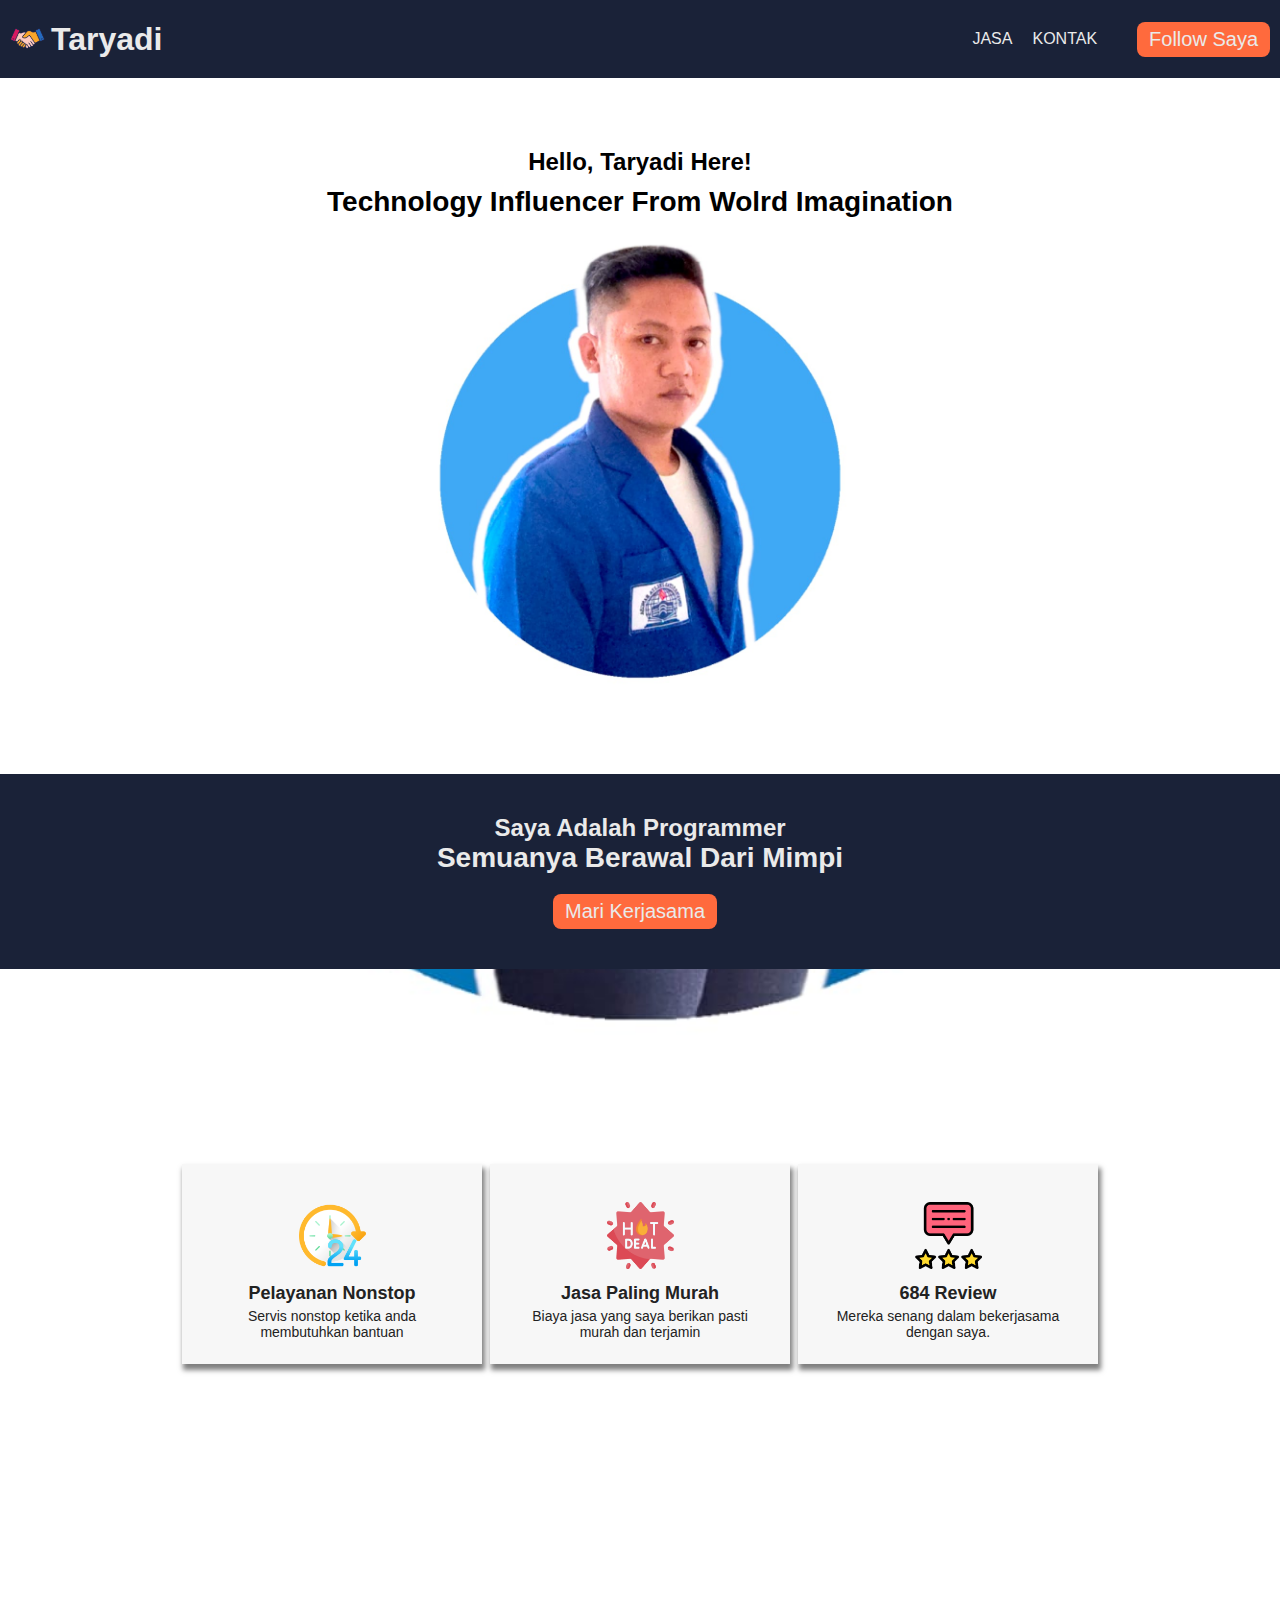
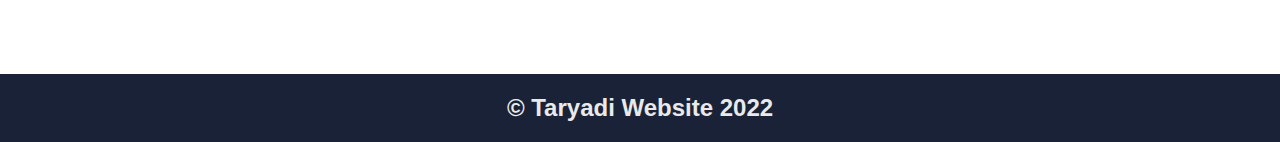
<file: index.html>
<html>
	<head>
		<meta charset="utf-8" />
		<link rel="icon" href="%PUBLIC_URL%/favicon.ico" />
		<meta name="viewport" content="width=device-width, initial-scale=1" />
		<title>WEB PERTAMA</title>
		<link rel="stylesheet" href="style.css"/>
	</head>
	<body>
		<header>
			<div class="logo">
				<img src="assets/icon/partner.png" alt="logo" class="logo-img" />
				<h1 class="logo-title">Taryadi</h1>
			</div>
			
			<nav>
			
				<ul>
					<li><a href="#jasa">JASA</a></li>
					<li><a href="mailto:taryadi@mhs.pelitabangsa.ac.id">KONTAK</a></li>
					
				</ul>
			</nav>
			<button class="btn-cta" onclick="redirInstagram()">Follow Saya</button>
		</header>
		<div class="container">
			<div class="intro">
				<p class="title">Hello, Taryadi Here!</p>
				<p class="description">Technology Influencer From Wolrd Imagination</p>
				<img src="assets/foto/Taryadi1.jpeg" alt="taryadi foto1" class="img-foto"/>
			</div>
		</div>
		<div class="parallax">
			<div class="tentang">
				<p class="title">Saya Adalah Programmer</p>
				<p class="description">Semuanya Berawal Dari Mimpi</p>
				<div class="mt-10">
					<button class="btn-cta" onclick="redirWhatsapp()">Mari Kerjasama</button>
				</div>
			</div>
			<div class="container">
					<div class="card" id="jasa">
						<div class="card-item">
							<img src="assets/icon/24-hours.png" alt="icon1" class="icon"/>
							<p class="card-title">Pelayanan Nonstop</p>
							<p class="card-description">Servis nonstop ketika anda membutuhkan bantuan</p>
						</div>
						<div class="card-item">
							<img src="assets/icon/hot-deal.png" alt="icon2" class="icon"/>
							<p class="card-title">Jasa Paling Murah</p>
							<p class="card-description">Biaya jasa yang saya berikan pasti murah dan terjamin</p>
						</div>
						<div class="card-item">
							<img src="assets/icon/rating.png" alt="icon3" class="icon"/>
							<p class="card-title">684 Review</p>
							<p class="card-description">Mereka senang dalam bekerjasama dengan saya.</p>
						</div>
					</div>
			</div>
		</div>
		<footer>
			<p class="title">&copy; Taryadi Website 2022</p>
		</footer>
		
		<script>
			function redirInstagram() {
				window.location.href = "https://instagram.com/taryadi_taryadi"
			}
			
			function redirWhatsapp() {
				window.location.href = "https://wa.me/+6282120831658"
			}
		</script>
	</body>
</html>
</file>
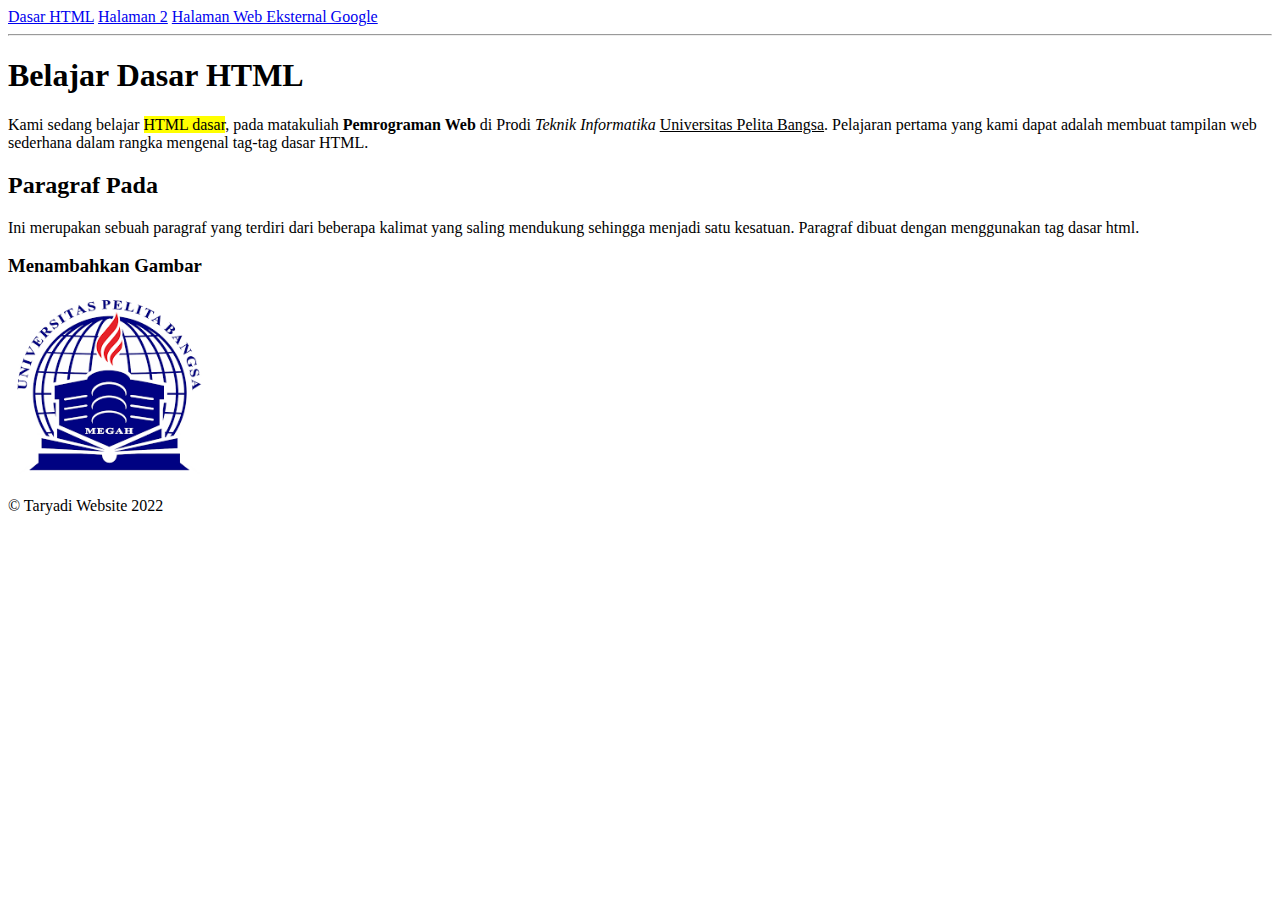
<file: Labs1_tag_dasar.html>
<!DOCTYPE html>
<html lang="en">
<head>
    <meta charset="UTF-8">
    <meta http-equiv="X-UA-Compatible" content="IE=edge">
    <meta name="viewport" content="width=device-width, initial-scale=1.0">
    <title>Tag HTML Dasar</title>
</head>
<body>
    <!-- menambahkan link navigasi -->
    <nav>
        <a href="Labs1_tag_dasar.html">Dasar HTML</a>
        <a href="index.html">Halaman 2</a>
        <a href="http://www.google.com">Halaman Web Eksternal Google</a>
    </nav>
    <hr>
    <!-- Judul Paragraf Pertama-->
    <h1>Belajar Dasar HTML</h1>
    <!-- Membuat Paragraf-->
    <!-- Ini adalah paragraf pertama -->
    <p align=”center”>Kami sedang belajar <mark>HTML dasar</mark>, pada matakuliah <b>Pemrograman Web</b>
    di Prodi <i>Teknik Informatika</i> <u>Universitas Pelita Bangsa</u>. Pelajaran pertama
    yang kami dapat adalah membuat tampilan web sederhana dalam rangka mengenal
    tag-tag dasar HTML.</p>
    <!--Judul Paragraf Kedua-->
    <h2>Paragraf Pada</h2>
    <!-- Ini adalah paragraf kedua -->
    <p align=”right”>Ini merupakan sebuah paragraf yang terdiri dari beberapa
    kalimat yang saling mendukung sehingga menjadi satu kesatuan. Paragraf dibuat
    dengan menggunakan tag dasar html.</p>
    <!-- sub judul paragraf-->
    <h3>Menambahkan Gambar</h3>
    <!--Menambahkan gambar pada dokumen-->
    <img src="LOGO_UPB.png" width="200" title="Logo Universitas Pelita Bangsa">
    <footer>
        <p class="title">&copy; Taryadi Website 2022</p>
    </footer>
</body>
</html>
</file>
<file: style.css>
*, html, body {
	margin: 0;
	padding: 0;
	box-sizing: border-box;
	font-family: Helvetica;
	scroll-behavior: smooth;
}

header {
	background: #1A2238;
	color: #eaeaea;
	display:flex;
	flex-wrap: wrap;
	justify-content: center;
	align-items: center;
	gap: 10px;
}
.logo {
	margin-right: auto;
	display: flex;
	gap: 6px;
}
.logo-img{
	width: 35px;
	height: 35px;
	margin-left: 10px;
}
.logo-title {
	cursor: pointer;
	transition: all .5s ease 0s;
}

.logo:hover {
	color: #FF6A3D;
	transform: rotate(2deg);
	
}
.btn-cta {
	margin-right: 10px;
	border: none;
	font-size: 20px;
	padding: 6px 12px;
	background: #FF6A3D;
	color: #eaeaea;
	border-radius: 8px;
	cursor: pointer;
	
}
nav ul {
	display: flex;
	padding: 20px;
}
li {
	list-style-type: none;
	padding: 10px;
	
}
li a {
	transition: all .5s ease 0s;
	display: inline-block;
}
li a:hover {
	color: #FF6A3D;
	transform: rotate(2deg);
}
a {
	color: #eaeaea;
	text-decoration: none;
}

.container {
	max-width: 1200px;
	margin: 0 auto;
	padding: 70px 0;
}

.intro {
	display: flex;
	flex-direction: column;
	justify-content: center;
	align-items: center;
	gap: 10px;
	text-align: center;
}
.title {
	font-size: 24px;
	font-weight: bold;
}
.description {
	font-size: 28px;
	font-weight: bolder;
}

.img-foto {
	width:100%;
	height: auto;
	padding: 10px;
	max-width: 500px;
}

.parallax {
	background-image: url('assets/foto/taryadi2.jpeg');
	background-attachment: fixed;
	background-position: center;
	background-repeat: no-repeat;
	background-size: cover;
	height: 100vh;
}

.tentang {
	display: flex;
	justify-content: center;
	align-items: center;
	flex-direction: column;
	background: #1A2238;
	color: #eaeaea;
	padding: 40px;
	
}
.mt-10 {
	margin-top: 20px;
	
}
.card {
	display: flex;
	flex-wrap: wrap;
	justify-content: center;
	align-items: center;
	height: 50vh;
	gap : 8px;
}


.card-item {
	text-align: center;
	width: 25%;
	min-height: 200px;
	max-height: 300px;
	background: #f7f7f7;
	color: #222;
	padding: 24px;
	box-shadow: 2px 5px 5px 1px rgba(0,0,0,0.5);
	
}
.card-title{
	
	font-size: 18px;
	font-weight: bolder;
}
.card-description {
	font-size: 14px;
	margin-top: 4px;
	
}
.icon {
	width: 75px;
	height: 75px;
	margin:10px;
	padding: 4px;
}

footer{
	padding: 20px;
	text-align: center;
	background: #1A2238;
	color: #eaeaea;
}

@media screen and (max-width: 500px) {
	.card {
		flex-direction: column;
		gap: 0;
	}
	.card-item {
		width: 100%;
		opacity: 0.9;
	}
	
	.container {
		width: 100%;
		padding: 0;
	}
	
	.intro {
		margin-top: 20px;
	}
	
	.img-foto {
		padding: 0;
	}
	
	nav {
		position: fixed;
		bottom: 0;
		width: 100%;
		background: #1A2238;
		z-index: 9;
	}
	
	footer {
		margin-bottom: 70px;
		margin-top: 70px;
	}
}
</file>
